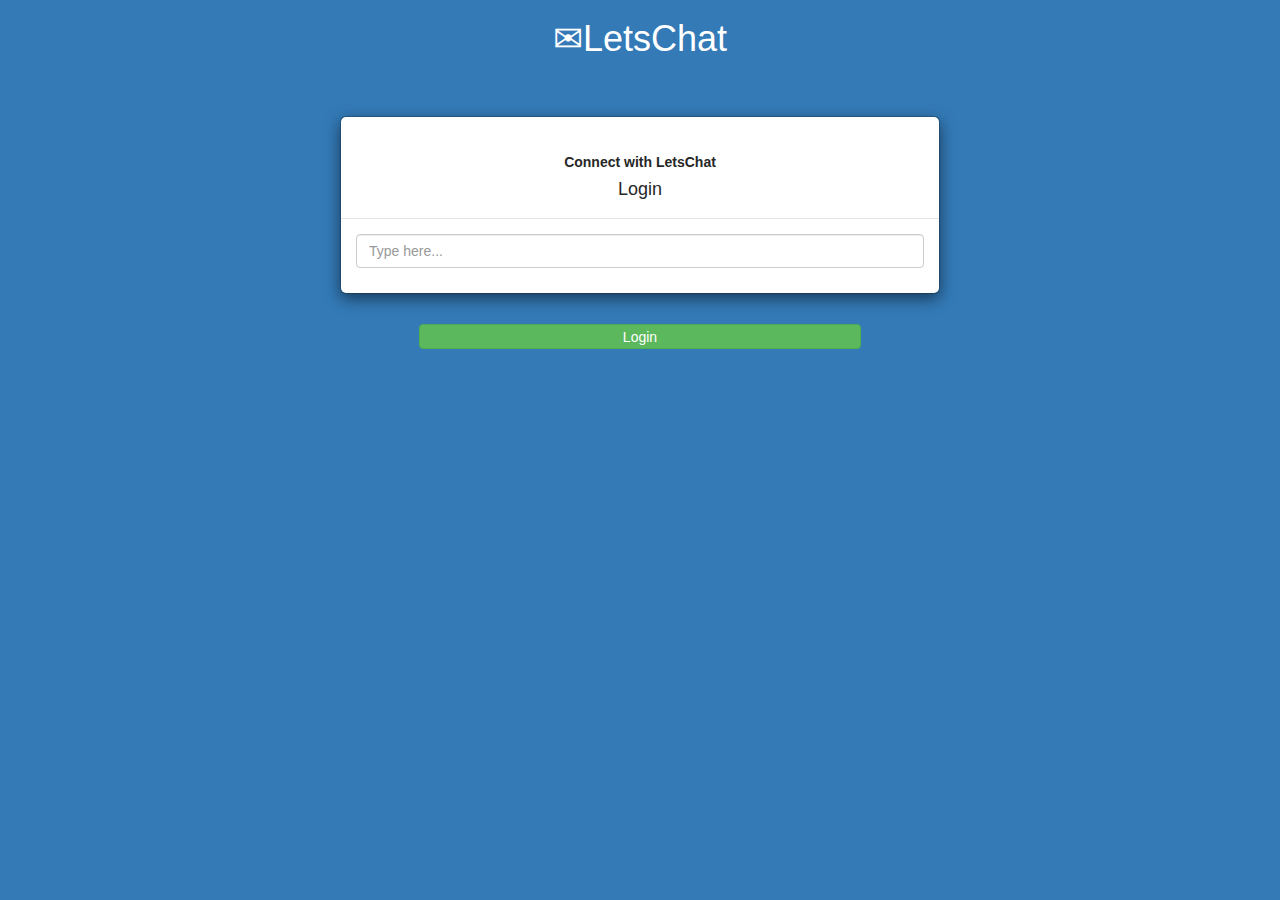
<file: index.html>
<!DOCTYPE html>
<html>
    <head>
        <title>LetsChat Login</title>
        <link rel="stylesheet" href="login.css">
        <meta name="viewport" content="width=device-width, initial-scale=1">
        <link rel="stylesheet" href="https://fonts.googleapis.com/css?family=Yeon+Sung&display=swap">
        <link rel="stylesheet" href="https://maxcdn.bootstrapcdn.com/bootstrap/3.4.0/css/bootstrap.min.css">
        <script src="https://ajax.googleapis.com/ajax/libs/jquery/3.4.1/jquery.min.js"></script>
        <script src="https://maxcdn.bootstrapcdn.com/bootstrap/3.4.0/js/bootstrap.min.js"></script>
    </head>
    <body class="bg bg-primary">
        <center>
            <h1 class="heading-responsive glyphicon glyphicon-envelope" id="title">LetsChat</h1>
            <section id="loginDiv">
            <div class="col-lg-12 col-md-12 col-sm-12 col-xs-12" data-toggle="modal" data-target="#loginFade">
            </div>
            <br>
            <div class="modal-fade" id="loginFade">
                <div class="modal-dialog">
                    <div class="modal-content">
                        <div class="modal-header">
                            <br>
                            <label>Connect with LetsChat</label>
                            <h4 class="modal-title">Login</h4>
                        </div>
                        <div class="modal-body">
                            <input type="text" id="loginNameInput" placeholder="Type here..." class="form-control">
                             <p id="emptyInputWarning" class="text-danger"></p>
                            </div>
                    </div>
                </div>
                <button type="button" id="loginButton" onclick="login()" class="btn btn-success">Login</button>
            </div>
        </section>
        </center>
        <script src="login.js"></script>
    </body>
</html>
</file>
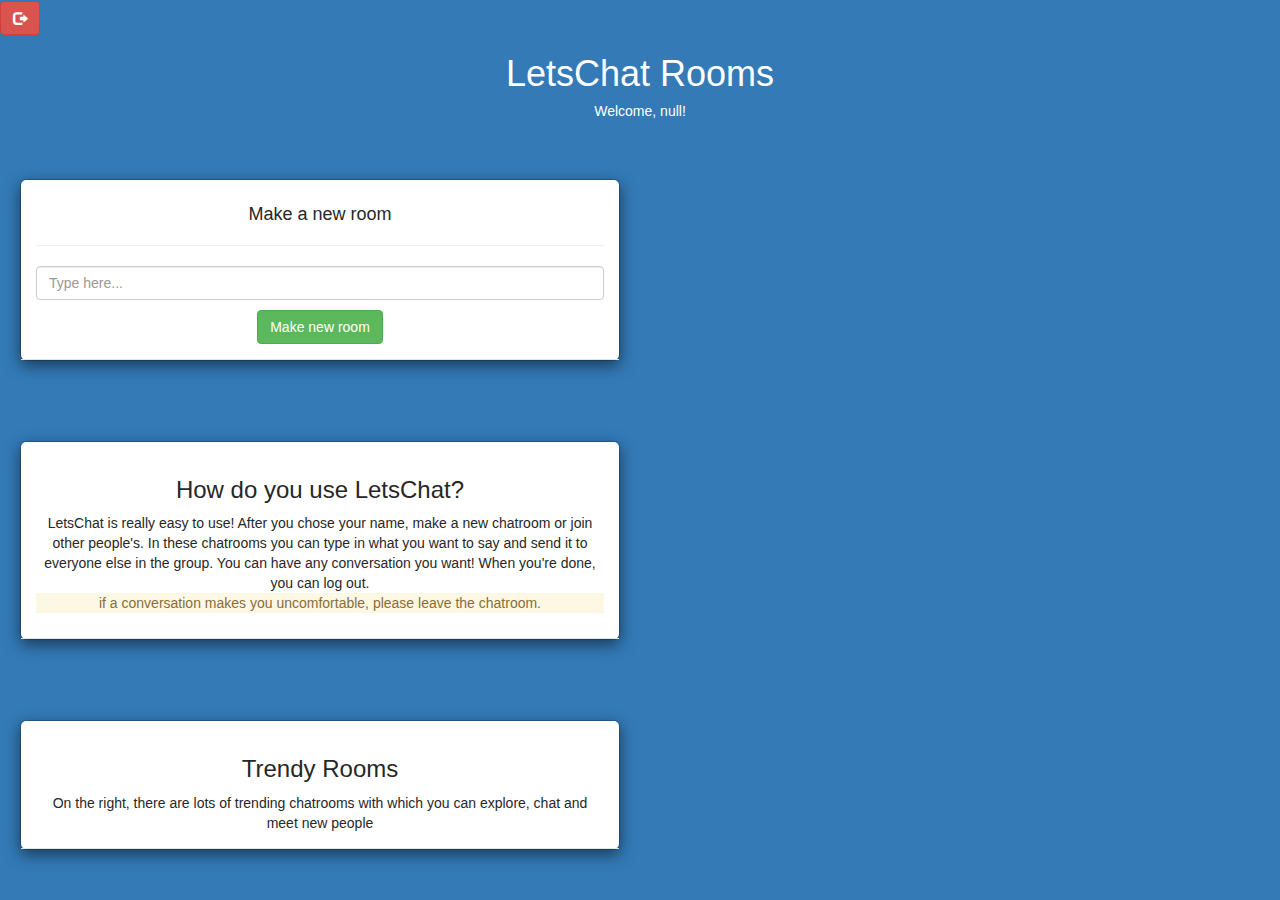
<file: newroom.html>
<!DOCTYPE html>
<html>
    <head>
        <title>LetsChat Rooms</title>
        <script src="newroom.js"></script>
        <link rel="stylesheet" href="newroom.css">
        <meta name="viewport" content="width=device-width, initial-scale=1">
        <link rel="stylesheet" href="https://fonts.googleapis.com/css?family=Yeon+Sung&display=swap">
        <link rel="stylesheet" href="https://maxcdn.bootstrapcdn.com/bootstrap/3.4.0/css/bootstrap.min.css">
        <script src="https://ajax.googleapis.com/ajax/libs/jquery/3.4.1/jquery.min.js"></script>
        <script src="https://maxcdn.bootstrapcdn.com/bootstrap/3.4.0/js/bootstrap.min.js"></script>
    </head>
    <body onload="showUsername()" class="bg bg-primary">
        <button class="btn btn-danger glyphicon glyphicon-log-out" id="logoutButton" onclick="logout()"></button>
        <center>
            <h1>LetsChat Rooms</h1>
            <h5 id="displayUsername"></h5>
        </center>
        <section id="section1" class="col-lg-6 col-md-6">
            <center>
                <br>
                <div class="modal-fade">
                    <div class="modal-dialog">
                        <div class="modal-content">
                            <div class="modal-header">
                                <h4>Make a new room</h3>
                                <hr>
                                <input class="form-control" id="newroomNameInput" placeholder="Type here...">
                                <p class="text-danger" id="emptyRoomnameInputWarning"></p>
                                <button type="button" class="btn btn-success" onclick="addRoom()">Make new room</button>
                            </div>
                        </div>
                    </div>
                </div>
                <br>
                <div class="modal-fade">
                    <div class="modal-dialog">
                        <div class="modal-content">
                            <div class="modal-header">
                                <h3>How do you use LetsChat?</h3>
                                LetsChat is really easy to use! After you chose your name, make a new chatroom or join other people's. In these chatrooms you can type in what you want to say and send it to everyone else in the group. You can have any conversation you want! When you're done, you can log out.
                                <p class="bg bg-warning text text-warning">if a conversation makes you uncomfortable, please leave the chatroom.</p>
                            </div>
                        </div>
                    </div>
                </div>
                <br>
                <div class="modal-fade">
                    <div class="modal-dialog">
                        <div class="modal-content">
                            <div class="modal-header">
                                <h3 class="heading-responsive">Trendy Rooms</h3>
                                On the right, there are lots of trending chatrooms with which you can explore, chat and meet new people
                            </div>
                        </div>
                    </div>
                </div>
            </center>
        </section>
        <br>
        <br>
    <section id="section2" class="bg bg-primary">
        <center>
            <div class="output">
            </div>
        </center>
    </section>
    </body>
</html>
</file>
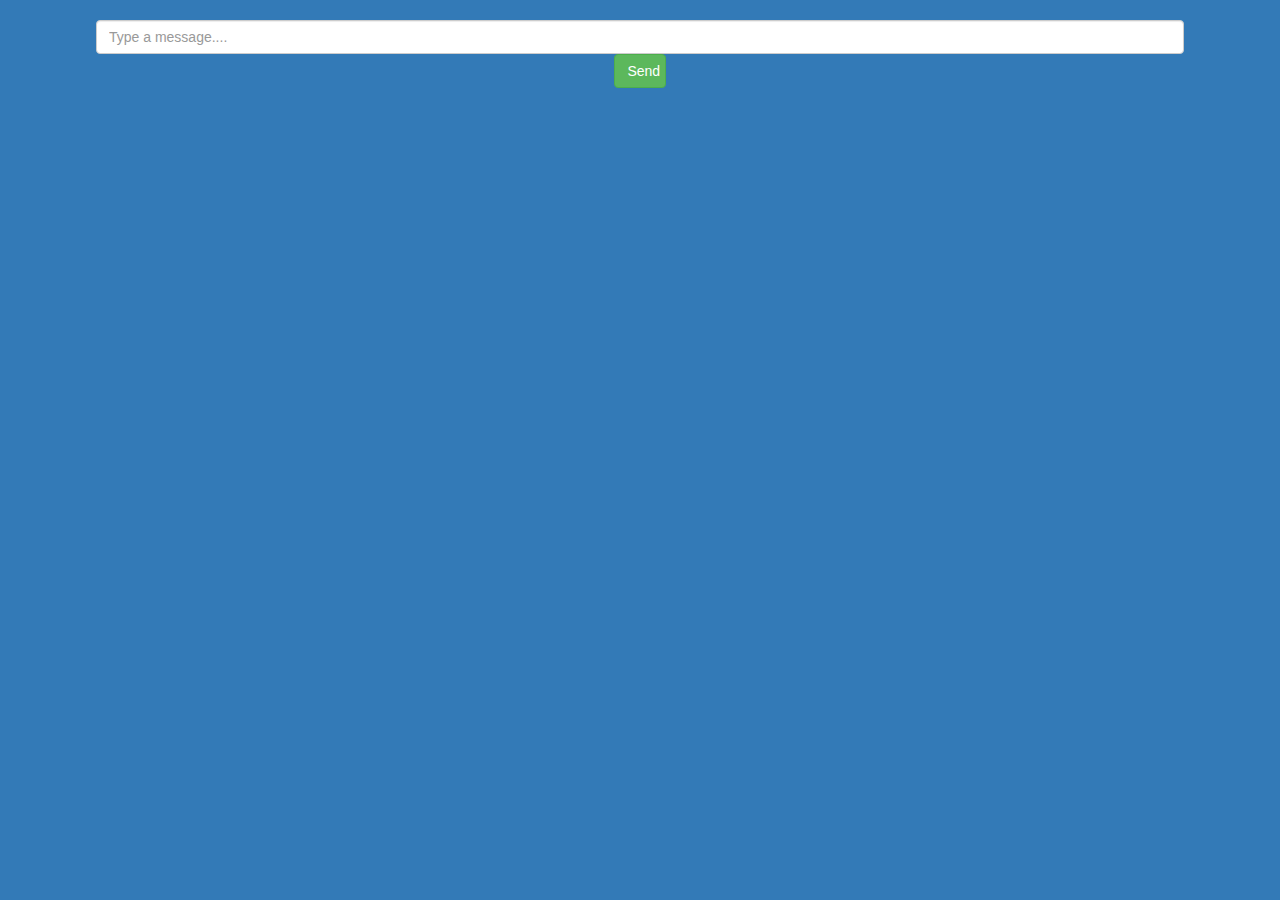
<file: room.html>
<!DOCTYPE html>
<html>
    <head>
        <title id="tabName" onload="loadTitle()"></title>
        <script src="room.js"></script>
        <link rel="stylesheet" href="room.css">
        <link rel="stylesheet" href="newroom.css">
        <meta name="viewport" content="width=device-width, initial-scale=1">
        <link rel="stylesheet" href="https://fonts.googleapis.com/css?family=Yeon+Sung&display=swap">
        <link rel="stylesheet" href="https://maxcdn.bootstrapcdn.com/bootstrap/3.4.0/css/bootstrap.min.css">
        <script src="https://ajax.googleapis.com/ajax/libs/jquery/3.4.1/jquery.min.js"></script>
        <script src="https://maxcdn.bootstrapcdn.com/bootstrap/3.4.0/js/bootstrap.min.js"></script>
    </head>
    <body class="bg bg-primary">
        <center>
                <br>
                <span><input id="messageInput" class="form-control" placeholder="Type a message...."></span>
                <span><button id="sendMessageButton" class="btn btn-success">Send</button></span>
        </center>
    </body>
</html>
</file>
<file: login.css>
.modal-content{
    color: rgb(39, 39, 39);
}
input{
    color: hotpink;
}
#defaultPfpLogin{
    width: 35px;
}
#loginButton{
    padding-top: 2px;
    height: 25px;
    width: 34.5%;
}
.btn-success{
    border-radius: 0px;
}
.displayExistingRooms{
    border-radius: 10px;
    border-width: 10px;
    border-color: darkblue;
    background-color: rgb(110, 110, 180);
}
#logoLogin{
    width: 50px;
}
#title{
    font-family: Arial, Helvetica, sans-serif;
}
</file>
<file: newroom.css>
.modal-content{
    color: rgb(39, 39, 39);
}
#newRoomButton{
    width: 600px;
    height: 25px;
    padding-top: 2px;
    border-radius: 0px;
}
button{
    border-radius: 0px;
}
#titleNewrooms{
    font-family: Arial, Helvetica, sans-serif;
}
#logoutButton{
    bottom: 0px;
}
</file>
<file: room.css>
#messageInput{
    width: 85%;
}
#sendMessageButton{
    width: 4%;
}
</file>
